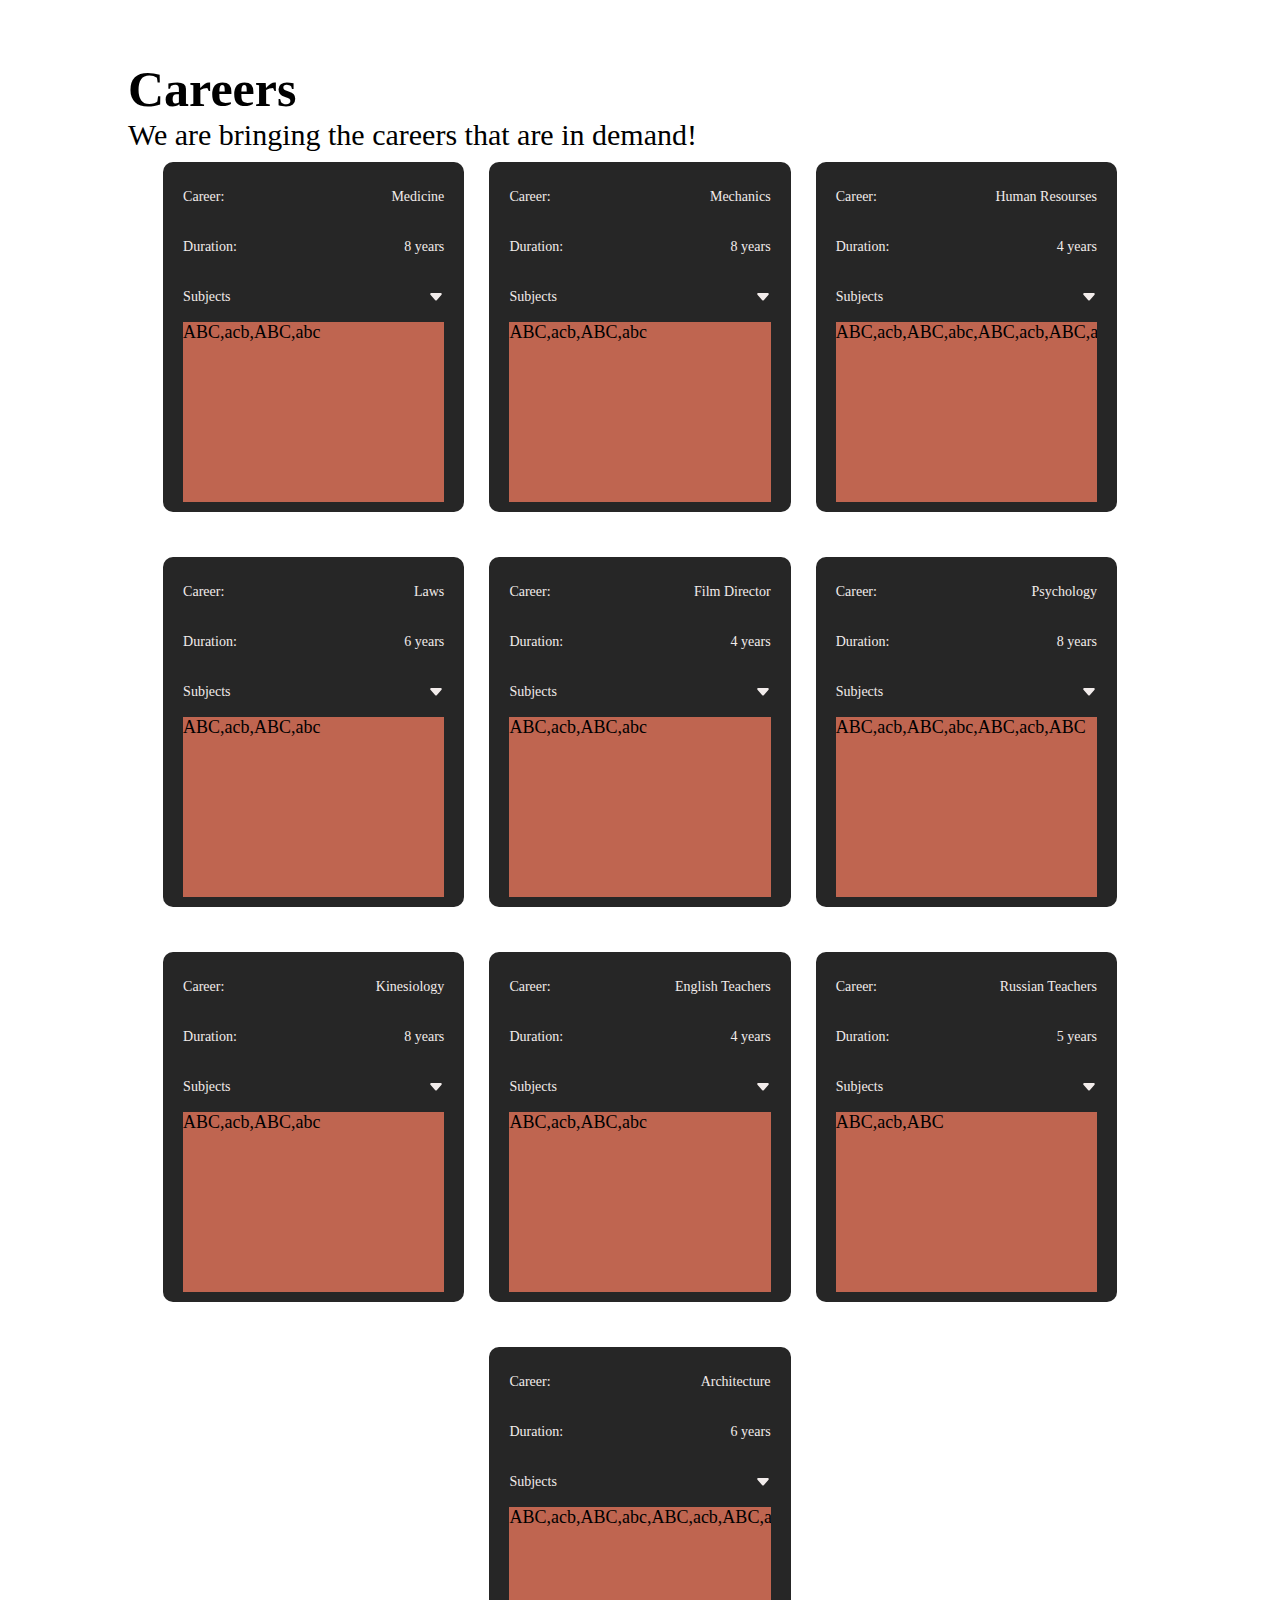
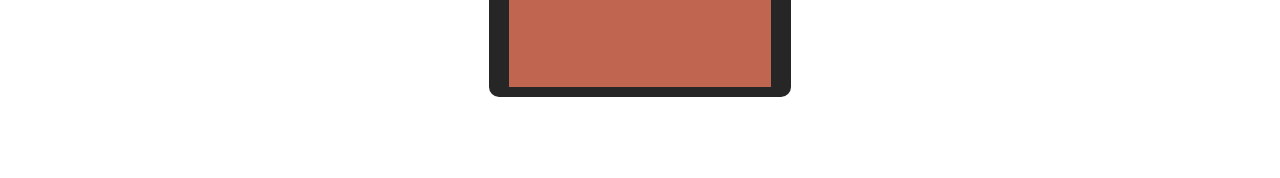
<file: pages/allCareers.html>
<!DOCTYPE html>
<html lang="en">
<head>
    <meta charset="UTF-8">
    <meta http-equiv="X-UA-Compatible" content="IE=edge">
    <meta name="viewport" content="width=device-width, initial-scale=1.0">
    <link rel="stylesheet" href="../css/style.css">
    <title>LA University - Careers</title>
</head>
<body>
    <section class="allCareers">
        <div class="titleContainer">
            <p class="size-xxxl title">Careers</p>
            <p class=" size-xxl text">
                We are bringing the careers that are in demand!
            </p>
        </div>

        <div class="allCareers__contentContainer" id="allCareers__contentContainer">



        </div>

    </section>

    <script src="../javascript/allCareers.js"></script>
</body>
</html>
</file>
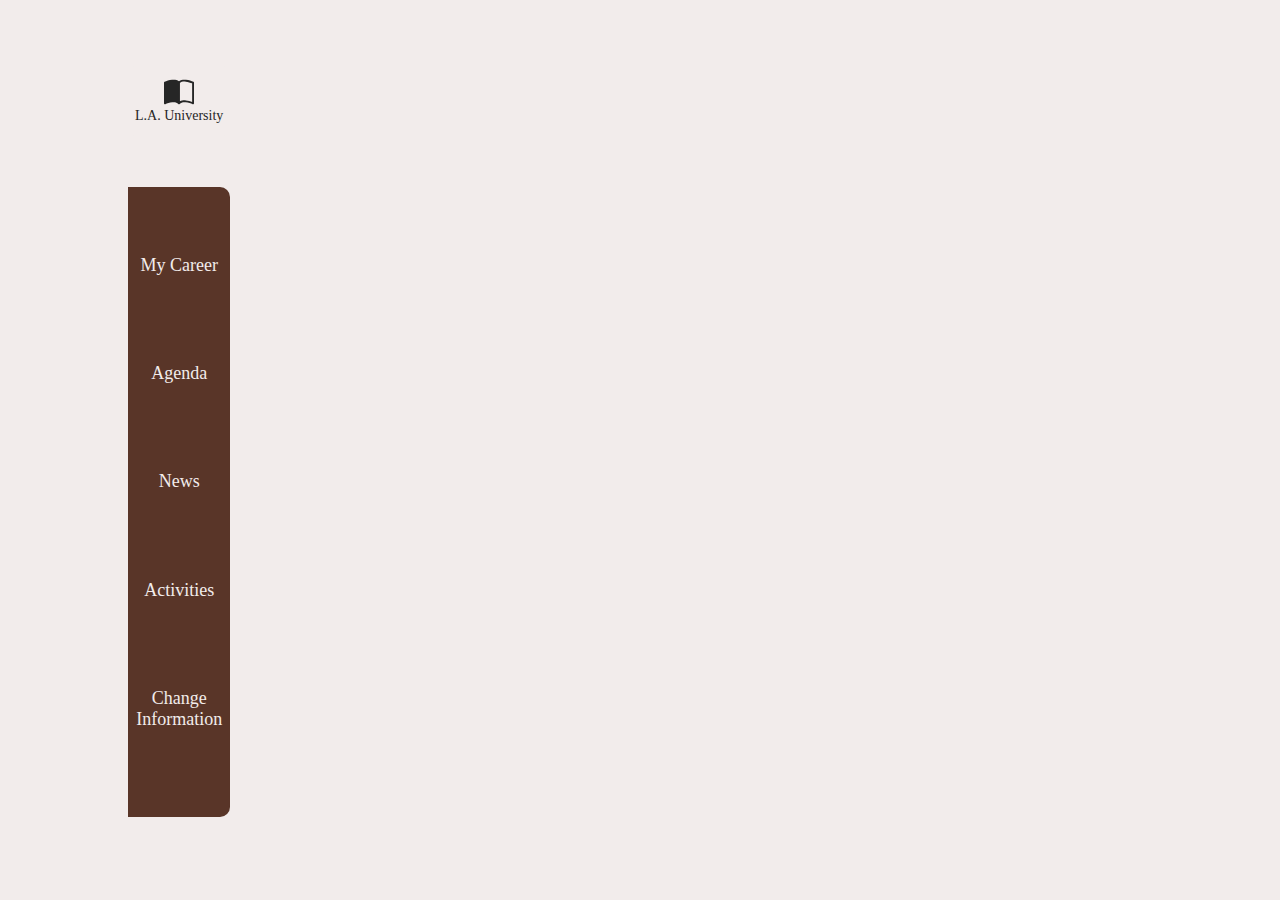
<file: pages/plataform.html>
<!DOCTYPE html>
<html lang="en">
<head>
    <meta charset="UTF-8">
    <meta http-equiv="X-UA-Compatible" content="IE=edge">
    <meta name="viewport" content="width=device-width, initial-scale=1.0">
    <link rel="stylesheet" href="../css/style.css">
    <title>Plataform</title>
</head>
<body>
    <section class="plataform">
        <!-- titleContainer -->
        <div class="titleContainer">
            <div class="logoContainer">
                <svg xmlns="http://www.w3.org/2000/svg" width="20" height="20" fill="currentColor" class="bi bi-book-half" viewBox="0 0 16 16">
                    <path d="M8.5 2.687c.654-.689 1.782-.886 3.112-.752 1.234.124 2.503.523 3.388.893v9.923c-.918-.35-2.107-.692-3.287-.81-1.094-.111-2.278-.039-3.213.492V2.687zM8 1.783C7.015.936 5.587.81 4.287.94c-1.514.153-3.042.672-3.994 1.105A.5.5 0 0 0 0 2.5v11a.5.5 0 0 0 .707.455c.882-.4 2.303-.881 3.68-1.02 1.409-.142 2.59.087 3.223.877a.5.5 0 0 0 .78 0c.633-.79 1.814-1.019 3.222-.877 1.378.139 2.8.62 3.681 1.02A.5.5 0 0 0 16 13.5v-11a.5.5 0 0 0-.293-.455c-.952-.433-2.48-.952-3.994-1.105C10.413.809 8.985.936 8 1.783z"/>
                </svg>
                <p class="size-l">L.A. University</p>
            </div>
            <h3 class="size-xxl" id="welcomeTitle"></h3>
        </div>

        <!-- optionsContainer -->
        <div class="optionsContainer" id="plataform__optionsContainer">

            <p class="size-xl plataform__optionContainer_link">My Career</p>
            <p class="size-xl plataform__optionContainer_link">Agenda</p>
            <p class="size-xl plataform__optionContainer_link">News</p>
            <p class="size-xl plataform__optionContainer_link">Activities</p>
            <p class="size-xl plataform__optionContainer_link">Change Information</p>

            <div class="circle" id="plataform__optionsContainer_button">
                <svg id="question1__arrow" xmlns="http://www.w3.org/2000/svg" fill="currentColor" class="bi bi-caret-down-fill" viewBox="0 0 16 16">
                    <path d="M7.247 11.14 2.451 5.658C1.885 5.013 2.345 4 3.204 4h9.592a1 1 0 0 1 .753 1.659l-4.796 5.48a1 1 0 0 1-1.506 0z"/>
                </svg>
            </div>
        </div>

        <!-- contentContainer -->
        <div class="contentContainer">

            <!-- * myCareer -->
            <div class="myCareer" id="div__myCareer">

                <h3 class="size-xl">My Career</h3>


                <div class="textContainer">
                    <h3 class="size-xxl" id="plataform__careerName"></h3>
                </div>

                <div class="informationContainer">

                    <div class="careerContainer">
                        
                    </div>

                    <div class="subjectsContainer">
                        <h3 class="size-xl">Subjects</h3>
                        <p class="size-l">Lorem ipsum dolor sit amet, consectetur adipisicing elit. Nam, at! Doloribus eveniet libero molestias, facilis ullam, fugit corrupti quo quibusdam repellat officiis dolore ipsum in aperiam tempore sint est velit. Lorem ipsum dolor sit amet consectetur adipisicing elit. Adipisci eligendi quia, quaerat qui rerum vero sit totam itaque deleniti modi nisi quod, laboriosam dignissimos sint iusto, minima facere atque explicabo.
                        Praesentium sapiente odio quasi, beatae atque ut dicta nostrum. Possimus sed, perspiciatis eius facilis nemo delectus doloremque eligendi magni est illum maiores unde, debitis officiis cum dolorem quisquam praesentium quo?
                        Eum, ad aut expedita et, quod fugiat itaque quo debitis reprehenderit perferendis deleniti iste, veritatis voluptate non modi maiores repellendus sint eos numquam impedit? Quibusdam voluptate voluptatibus expedita eum sed!
                        Sint incidunt ipsum voluptatem ipsam impedit dolore repudiandae consequatur earum, ab illo cumque rerum reprehenderit, laborum sapiente possimus libero dignissimos ipsa odio ea sed facilis obcaecati minus? Asperiores, magni est!
                        Incidunt aliquid iusto repudiandae. Sit perferendis ea culpa sunt tempore distinctio non a eligendi ut nihil. Dignissimos voluptatibus necessitatibus expedita magnam natus, distinctio voluptatum perspiciatis at aperiam doloremque, ipsam minima.
                        Veniam earum sequi nemo in repellendus mollitia expedita itaque distinctio deserunt molestiae repellat ipsam et perferendis a delectus voluptates totam, quis quisquam impedit, sed recusandae perspiciatis modi dolores. Ipsum, et!
                        Perspiciatis porro aut illo ducimus veritatis. Explicabo sunt aliquam id aspernatur officiis recusandae nisi iusto enim officia quo, velit expedita mollitia quas modi, debitis inventore. Laboriosam culpa fugit quae voluptatibus.
                        Aspernatur rem officiis saepe sint ipsum repudiandae, facilis tempora magnam! Similique culpa fugiat cumque tempore ipsam aperiam alias iure, cupiditate maiores, amet ipsum iste ut quaerat earum, voluptatem optio? Quisquam.
                        Veritatis sapiente doloribus modi id dignissimos rerum aliquid eveniet inventore cum a enim omnis suscipit, consectetur aspernatur magnam totam deleniti autem saepe ab ipsa. Minus, recusandae dolore. Consectetur, accusamus et.
                        Praesentium tenetur tempora asperiores a deserunt nihil sequi aut laudantium aspernatur, consectetur blanditiis et totam error itaque aliquam numquam cumque! Assumenda veniam ea sequi iure, aspernatur cupiditate maiores inventore suscipit?</p>
                    </div>
                </div>

            </div>

            <!-- * changeInformation -->
            <div class="changeInformation" id="div__changeInformation">
                <h3 class="size-xl">Change Information</h3>
                <form action="" class="formType2">
                    <div class="inputContainer">
                        <label for="" class="size-xl">Name</label>
                        <input type="text" id="userName" required disabled>
                    </div>
        
                    <div class="inputContainer">
                        <label for="" class="size-xl">Surname</label>
                    <input type="text" id="userSurname" required disabled>
                    </div>
        
                    <div class="inputContainer">
                        <label for="" class="size-xl">Email</label>
                        <input type="email" id="userEmail" required disabled>
                    </div>

                    <div class="inputContainer">
                        <label for="" class="size-xl">Password</label>
                        <input type="password"  id="userPassword" required disabled>
                    </div>

                    <div class="inputContainer">
                        <label for="" class="size-xl">Date</label>
                        <input type="date" name="" id="userDate" required disabled>
                    </div>
        
                    <div class="inputContainer inputContainer__sex">
                        <label for="" class="size-xl">Sex</label>
                        <div name="" id="userSex"></div>
                    </div>

                    <div class="careerContainer">
                        <label for="userCareer" class="size-xl">Career</label>
                        <div name="userCareer" id="userCareer"></div>
                    </div>

                    <div class="buttonContainer">
                        <button class="realButton" type="submit" id="plataform__button_modifyUserInformation"></button>
                        <div class="button">Modify</div>
                    </div>
                </form>
            </div>
        </div>

        <div class="logoContainer">
            <svg xmlns="http://www.w3.org/2000/svg" width="20" height="20" fill="currentColor" class="bi bi-book-half" viewBox="0 0 16 16">
                <path d="M8.5 2.687c.654-.689 1.782-.886 3.112-.752 1.234.124 2.503.523 3.388.893v9.923c-.918-.35-2.107-.692-3.287-.81-1.094-.111-2.278-.039-3.213.492V2.687zM8 1.783C7.015.936 5.587.81 4.287.94c-1.514.153-3.042.672-3.994 1.105A.5.5 0 0 0 0 2.5v11a.5.5 0 0 0 .707.455c.882-.4 2.303-.881 3.68-1.02 1.409-.142 2.59.087 3.223.877a.5.5 0 0 0 .78 0c.633-.79 1.814-1.019 3.222-.877 1.378.139 2.8.62 3.681 1.02A.5.5 0 0 0 16 13.5v-11a.5.5 0 0 0-.293-.455c-.952-.433-2.48-.952-3.994-1.105C10.413.809 8.985.936 8 1.783z"/>
            </svg>
            <p class="size-l">L.A. University</p>
        </div>
    </section>

    <script src="../javascript/dataBase.js"></script>
    <script src="../javascript/plataform.js"></script>
</body>
</html>
</file>
<file: css/style.css>
* {
  padding: 0;
  margin: 0;
  box-sizing: border-box;
}

html {
  font-size: 62.5%;
  scroll-behavior: smooth;
}
html a {
  text-decoration: none;
}

body::-webkit-scrollbar {
  width: 10px;
  background-color: #262626;
}

body::-webkit-scrollbar-thumb {
  background-color: #6285cc;
  border-radius: 10px;
}

.size-xxxl {
  font-size: 5rem;
}

.size-xxl {
  font-size: 3rem;
}

.size-xl {
  font-size: 1.8rem;
}

.size-l {
  font-size: 1.4rem;
}

@font-face {
  font-family: fertigoPro;
  src: url(../fonts/Fertigo_PRO.otf);
}
h1, h2, h3 {
  font-family: fertigoPro;
}

nav {
  width: 100%;
  height: 50px;
  background-color: #262626;
  position: fixed;
  display: flex;
  justify-content: space-between;
  align-items: center;
  z-index: 100;
}
nav .logoContainer {
  width: 150px;
  height: 100%;
  display: flex;
  flex-direction: column;
  justify-content: center;
  align-items: center;
  color: #F2ECEB;
}
nav .navMobileStyle {
  width: 100%;
  background-color: #593528;
  position: absolute;
  top: 50px;
  display: none;
  animation-name: styleOpenMenu;
  animation-duration: 0.3;
  animation-fill-mode: forwards;
}
@keyframes styleOpenMenu {
  from {
    height: 0;
  }
  to {
    height: 10vh;
  }
}
nav .linksContainer {
  width: calc(100% - 150px);
  height: 100%;
  display: none;
}
nav .linksContainer .navLink {
  display: none;
  color: #F2ECEB;
}
nav .linksContainer .navLink:hover {
  transform: scale(110%);
  transition: 0.5s;
}
nav .linksContainer .plataformLink {
  padding: 5px;
  background-color: #3F6ABF;
  border-radius: 10px;
}
nav .linksContainer .plataform:hover {
  transform: none;
  background-color: #F2ECEB;
  color: #3F6ABF;
}
nav .linksContainer .showNavLinks {
  display: flex;
  opacity: 0%;
  animation-name: showLinks;
  animation-duration: 0.6s;
  animation-fill-mode: forwards;
  animation-timing-function: linear;
}
@keyframes showLinks {
  0% {
    opacity: 0%;
  }
  50% {
    opacity: 80%;
  }
  70% {
    opacity: 100%;
  }
  100% {
    opacity: 100%;
    margin: 10px 0 10px 0;
  }
}
nav .showMenu {
  width: 100%;
  display: flex;
  position: absolute;
  top: 50px;
  display: flex;
  flex-direction: column;
  justify-content: center;
  align-items: center;
  background-color: #593528;
  animation-name: showMenu;
  animation-fill-mode: forwards;
  animation-duration: 0.2s;
  animation-timing-function: linear;
}
@keyframes showMenu {
  from {
    height: 0;
  }
  to {
    height: 30vh;
  }
}
nav .hamburguerContainer {
  width: 80px;
  height: 35%;
  display: flex;
  flex-direction: column;
  justify-content: space-between;
  align-items: center;
  cursor: pointer;
}
nav .hamburguerContainer .stick {
  width: 40%;
  height: 2px;
  background-color: #F2ECEB;
  border-radius: 10px;
}

@media screen and (min-width: 900px) {
  nav .linksContainer {
    display: flex;
    justify-content: right;
    align-items: center;
  }
  nav .linksContainer .navLink {
    display: flex;
    margin-right: 50px;
    color: #F2ECEB;
  }
  nav .hamburguerContainer {
    display: none;
  }
}
section {
  width: 100%;
  min-height: 90vh;
  height: auto;
  padding: 60px 10% 2% 10%;
}
section .textContainer {
  width: 100%;
  min-height: 55vh;
  height: auto;
}
section .buttonContainer {
  width: 100%;
  min-height: 20vh;
  height: auto;
  display: flex;
  justify-content: center;
  align-items: center;
}

footer {
  width: 100%;
  min-height: 30vh;
  height: auto;
  background-color: #593528;
}
footer .socialMedias {
  width: 100%;
  height: 20vh;
  display: flex;
  justify-content: center;
  align-items: center;
}
footer .socialMedias .bi {
  width: 50px;
  height: 50px;
  margin-right: 15px;
  fill: #F2ECEB;
}
footer .socialMedias .bi:hover {
  transform: scale(105%);
  fill: #3F6ABF;
}
footer .legalsContainer {
  width: 100%;
  min-height: 10vh;
  height: auto;
  padding: 0 5% 2% 5%;
  display: flex;
  flex-direction: column;
  text-align: right;
  color: #F2ECEB;
}
footer .legalsContainer .linksContainer {
  width: 100%;
  height: 8vh;
  display: flex;
  justify-content: center;
  align-items: center;
}
footer .legalsContainer .linksContainer a {
  margin-right: 50px;
  color: #F2ECEB;
}

@media screen and (min-width: 1000px) {
  footer .socialMedias .bi {
    margin-right: 50px;
  }
}
.button {
  min-width: 100px;
  min-height: 50px;
  background-color: #3F6ABF;
  display: flex;
  justify-content: center;
  align-items: center;
  border-radius: 10px;
  text-decoration: none;
  text-align: center;
  color: #F2ECEB;
  box-shadow: 0 5 5px #3F6ABF;
  cursor: pointer;
}

.button:hover {
  transform: scale(105%);
  box-shadow: 0 0 10px #3F6ABF;
}

.carouselInfinite {
  width: 100%;
  height: 30vh;
  padding: 1% 0 1% 0;
  display: flex;
  overflow: hidden;
}
.carouselInfinite .slidetracksContainer {
  width: auto;
  height: 100%;
  display: flex;
}
.carouselInfinite .slidetracksContainer .slidetrack {
  width: 100%;
  height: 100%;
  display: flex;
}
.carouselInfinite .slidetracksContainer .slidetrack .slide {
  min-width: 80vw;
  height: 100%;
  margin: 0 0 0 5px;
  position: relative;
}
.carouselInfinite .slidetracksContainer .slidetrack .slide img {
  width: 100%;
  height: 100%;
  -o-object-fit: cover;
     object-fit: cover;
}
.carouselInfinite .slidetracksContainer .slidetrack .slide .desktopIMG {
  display: none;
}
.carouselInfinite .slidetracksContainer .slidetrack .slide .textContainer {
  width: 100%;
  height: 20%;
  background-color: rgba(242, 236, 235, 0.462745098);
  position: absolute;
  bottom: 0;
  left: 0;
  display: flex;
  justify-content: center;
  align-items: center;
  text-align: center;
  color: #262626;
  border-top: 2px solid rgba(242, 236, 235, 0.462745098);
}

@media screen and (min-width: 900px) {
  .carouselInfinite {
    height: 50vh;
  }
  .carouselInfinite .slidetracksContainer .slidetrack .slide .mobileIMG {
    display: none;
  }
  .carouselInfinite .slidetracksContainer .slidetrack .slide .desktopIMG {
    display: flex;
  }
}
.carouselContinuous {
  width: 100%;
  height: 20vh;
  margin-top: 20%;
  position: relative;
}
.carouselContinuous .slidetrack {
  width: 100%;
  height: 100%;
  position: relative;
  display: flex;
  overflow: hidden;
}
.carouselContinuous .slidetrack img {
  min-width: 80%;
  height: 100%;
  margin: 0 5px 0 5px;
  -o-object-fit: cover;
     object-fit: cover;
}
.carouselContinuous .slidetrack .sidesContainer {
  width: 100%;
  height: 100%;
  position: absolute;
  top: 0;
  left: 0%;
  display: flex;
  justify-content: space-between;
}
.carouselContinuous .slidetrack .sidesContainer .side {
  width: 20%;
  height: 100%;
  display: flex;
  justify-content: center;
  align-items: center;
}
.carouselContinuous .slidetrack .sidesContainer .side svg {
  width: 30px;
  height: 30px;
}
.carouselContinuous .slidetrack .sidesContainer .side-1 {
  background: linear-gradient(to right, #262626, rgba(255, 255, 255, 0));
}
.carouselContinuous .slidetrack .sidesContainer .side-2 {
  background: linear-gradient(to left, #262626, rgba(255, 255, 255, 0));
}

form {
  width: 300px;
  min-height: 250px;
  height: auto;
  padding: 20px 30px 20px 30px;
  background-color: #262626;
  display: flex;
  flex-direction: column;
  border-radius: 10px;
  color: #F2ECEB;
}
form h3 {
  margin-bottom: 15px;
}
form label {
  width: 100%;
}
form input, form select {
  margin-bottom: 15px;
  padding-left: 5px;
}
form input:disabled {
  background-color: #BF6550;
  color: #F2ECEB;
}
form .buttonContainer {
  width: 100%;
  min-height: auto;
  position: relative;
}
form .buttonContainer .button {
  width: 100%;
  margin-top: 10px;
  cursor: pointer;
}
form .buttonContainer .realButton {
  width: 100%;
  height: 100%;
  position: absolute;
  bottom: 0;
  opacity: 0;
  cursor: pointer;
}

.formType2 {
  width: 100%;
  height: auto;
  flex-direction: row;
  flex-wrap: wrap;
  justify-content: center;
}
.formType2 .inputContainer {
  width: 100%;
  height: auto;
  display: flex;
  flex-direction: column;
  justify-content: center;
  align-items: center;
  text-align: center;
}
.formType2 .inputContainer__sex p {
  padding: 0 100px 0 100px;
  width: 100%;
  height: 25px;
  background-color: #BF6550;
  color: #F2ECEB;
}
.formType2 .careerContainer {
  width: 100%;
  display: flex;
  flex-direction: column;
  justify-content: center;
  align-items: center;
  text-align: center;
  margin-bottom: 20px;
}
.formType2 .careerContainer p {
  padding: 0 100px 0 100px;
  width: 100%;
  height: 25px;
  background-color: #BF6550;
  color: #F2ECEB;
}
.formType2 .buttonContainer {
  max-width: 200px;
  height: auto;
}
.formType2 .buttonContainer .realButton {
  cursor: pointer;
}

@media screen and (min-width: 1000px) {
  .formType2 .inputContainer {
    width: 50%;
  }
  .formType2 .inputContainer input {
    width: 60%;
  }
}
header {
  width: 100%;
  height: 95vh;
  position: relative;
}
header .overlay {
  width: 100%;
  height: 100%;
  position: absolute;
  background-color: #593528;
  opacity: 30%;
}
header video {
  width: 100%;
  height: 100%;
  -o-object-fit: cover;
     object-fit: cover;
}
header .textContainer {
  width: 100%;
  height: 60%;
  background: linear-gradient(to top, #593528, rgba(255, 255, 255, 0));
  position: absolute;
  bottom: 0;
  left: 0;
  display: flex;
  flex-direction: column;
  justify-content: flex-end;
  text-align: center;
  color: #F2ECEB;
  padding-bottom: 50px;
}

.aboutUs {
  background-color: #F2ECEB;
}
.aboutUs .textContainer {
  position: relative;
}
.aboutUs .textContainer .desktop__textSpan {
  display: none;
}
.aboutUs .textContainer .desktop__extraContainer, .aboutUs .textContainer .desktop__extraContainer__2 {
  width: 35vw;
  min-height: 15vh;
  height: auto;
  background: linear-gradient(to right, #BF6550 30%, #F2ECEB);
  display: none;
  position: absolute;
  right: 0;
  top: 30%;
  grid-template-columns: 30% 70%;
  grid-template-rows: 80% 20%;
  grid-template-areas: "svg text" "title text";
}
.aboutUs .textContainer .desktop__extraContainer svg, .aboutUs .textContainer .desktop__extraContainer__2 svg {
  width: 80px;
  height: 80px;
  grid-area: svg;
  justify-self: center;
  align-self: center;
}
.aboutUs .textContainer .desktop__extraContainer .title, .aboutUs .textContainer .desktop__extraContainer__2 .title {
  grid-area: title;
  font-weight: bolder;
  text-align: center;
}
.aboutUs .textContainer .desktop__extraContainer .text, .aboutUs .textContainer .desktop__extraContainer__2 .text {
  grid-area: text;
  align-self: center;
}
.aboutUs .textContainer .desktop__extraContainer__2 {
  width: 25vw;
  top: 60%;
}

.information__1 {
  background-color: #262626;
  position: relative;
}
.information__1 .textContainer {
  color: #F2ECEB;
  position: relative;
}
.information__1 .background {
  width: 100%;
  height: 30vh;
  position: absolute;
  bottom: 26%;
  right: 0;
  display: flex;
  flex-direction: column;
  justify-content: center;
  align-items: center;
  opacity: 5%;
}
.information__1 .background svg {
  width: 80%;
  height: 80%;
  fill: #F2ECEB;
}
.information__1 .background p {
  font-size: 3rem;
  color: #F2ECEB;
}
.information__1 .desktop__extraContainer, .information__1 .aboutUs .textContainer .desktop__extraContainer__2, .aboutUs .textContainer .information__1 .desktop__extraContainer__2 {
  width: 100%;
  height: 30dvh;
  position: absolute;
  right: 0;
  top: 40%;
  display: none;
}
.information__1 .desktop__extraContainer .itemsContainer, .information__1 .aboutUs .textContainer .desktop__extraContainer__2 .itemsContainer, .aboutUs .textContainer .information__1 .desktop__extraContainer__2 .itemsContainer {
  width: 100%;
  height: 100%;
  margin-left: 100%;
  display: flex;
  justify-content: center;
  align-items: center;
  overflow: hidden;
}
.information__1 .desktop__extraContainer .itemsContainer .item, .information__1 .aboutUs .textContainer .desktop__extraContainer__2 .itemsContainer .item, .aboutUs .textContainer .information__1 .desktop__extraContainer__2 .itemsContainer .item {
  min-width: 120px;
  height: 120px;
  background-color: #6285cc;
  display: flex;
  justify-content: center;
  align-items: center;
  border-radius: 50%;
  cursor: pointer;
}
.information__1 .desktop__extraContainer .itemsContainer .item svg, .information__1 .aboutUs .textContainer .desktop__extraContainer__2 .itemsContainer .item svg, .aboutUs .textContainer .information__1 .desktop__extraContainer__2 .itemsContainer .item svg {
  width: 50%;
  height: 50%;
  fill: #F2ECEB;
}
.information__1 .desktop__extraContainer .itemsContainer .item:hover, .information__1 .aboutUs .textContainer .desktop__extraContainer__2 .itemsContainer .item:hover, .aboutUs .textContainer .information__1 .desktop__extraContainer__2 .itemsContainer .item:hover {
  transform: scale(110%);
  background-color: #F2ECEB;
}
.information__1 .desktop__extraContainer .itemsContainer .item:hover svg, .information__1 .aboutUs .textContainer .desktop__extraContainer__2 .itemsContainer .item:hover svg, .aboutUs .textContainer .information__1 .desktop__extraContainer__2 .itemsContainer .item:hover svg {
  fill: #3F6ABF;
}
.information__1 .desktop__extraContainer .desktop__button-mainlyCareers, .information__1 .aboutUs .textContainer .desktop__extraContainer__2 .desktop__button-mainlyCareers, .aboutUs .textContainer .information__1 .desktop__extraContainer__2 .desktop__button-mainlyCareers {
  width: 60px;
  height: 100%;
  background-color: #3F6ABF;
  position: absolute;
  right: 0;
  display: flex;
  justify-content: center;
  align-items: center;
  border-radius: 10px 0 0 10px;
  cursor: pointer;
}
.information__1 .desktop__extraContainer .desktop__button-mainlyCareers p, .information__1 .aboutUs .textContainer .desktop__extraContainer__2 .desktop__button-mainlyCareers p, .aboutUs .textContainer .information__1 .desktop__extraContainer__2 .desktop__button-mainlyCareers p {
  font-weight: bold;
  writing-mode: vertical-lr;
  text-align: center;
  color: #F2ECEB;
}
.information__1 .desktop__extraContainer .desktop__button-mainlyCareers:hover, .information__1 .aboutUs .textContainer .desktop__extraContainer__2 .desktop__button-mainlyCareers:hover, .aboutUs .textContainer .information__1 .desktop__extraContainer__2 .desktop__button-mainlyCareers:hover {
  width: 70px;
  transition: 0.5s;
}
.information__1 .buttonContainer {
  margin-top: 100px;
}

.information__2 {
  background-color: #262626;
  color: #F2ECEB;
}

.frequentQuestions {
  background-color: #F2ECEB;
}
.frequentQuestions .emptyDiv-1 {
  width: 100%;
  height: 5px;
  margin-top: 20px;
  background-color: #262626;
  border-radius: 20px 20px 0 0;
}
.frequentQuestions .questionContainer {
  width: 100%;
  height: 80px;
  padding: 0 5% 0 5%;
  background-color: #262626;
  display: flex;
  justify-content: space-between;
  align-items: center;
  color: #F2ECEB;
  cursor: pointer;
}
.frequentQuestions .questionContainer .rotateArrow {
  animation-name: rotateArrow;
  animation-duration: 0.5s;
  animation-fill-mode: forwards;
}
@keyframes rotateArrow {
  from {
    transform: rotate(0deg);
  }
  to {
    transform: rotate(180deg);
  }
}
.frequentQuestions .answerContainer {
  width: 100%;
  background-color: #BF6550;
  display: none;
  justify-content: center;
  align-items: center;
  color: #F2ECEB;
  text-align: center;
}
.frequentQuestions .showAnswerContainer {
  display: flex;
  animation-name: showAnswerContainer;
  animation-duration: 1s;
  animation-fill-mode: forwards;
}
@keyframes showAnswerContainer {
  from {
    min-height: 0;
    height: 0;
  }
  to {
    min-height: 30vh;
    height: auto;
  }
}
.frequentQuestions .showAnswer {
  animation-name: showAnswer;
  animation-duration: 1s;
  animation-fill-mode: forwards;
}
@keyframes showAnswer {
  0% {
    display: none;
    opacity: 0;
    margin: 0;
  }
  50% {
    display: flex;
    opacity: 0;
    margin: 5px 10px 5px 10px;
  }
  100% {
    display: flex;
    opacity: 100%;
  }
}
.frequentQuestions .emptyDiv-2 {
  width: 100%;
  height: 5px;
  background-color: #262626;
  border-radius: 0 0 20px 20px;
}

@media screen and (min-width: 900px) {
  .aboutUs .textContainer {
    display: grid;
    grid-template-columns: 40% 60%;
    grid-template-rows: 10% 90%;
    grid-template-areas: "title desktop__extraContainer" "text  desktop__extraContainer";
  }
  .aboutUs .textContainer .title {
    grid-area: title;
  }
  .aboutUs .textContainer .text {
    grid-area: text;
  }
  .aboutUs .textContainer .desktop__textSpan {
    display: flex;
  }
  .aboutUs .textContainer .desktop__extraContainer, .aboutUs .textContainer .desktop__extraContainer__2 {
    width: 35vw;
    min-height: 15vh;
    height: auto;
    background: linear-gradient(to right, #BF6550 30%, #F2ECEB);
    display: grid;
    position: absolute;
    right: 0;
    top: 30%;
    grid-template-columns: 30% 70%;
    grid-template-rows: 80% 20%;
    grid-template-areas: "svg text" "title text";
  }
  .aboutUs .textContainer .desktop__extraContainer svg, .aboutUs .textContainer .desktop__extraContainer__2 svg {
    width: 80px;
    height: 80px;
    grid-area: svg;
    justify-self: center;
    align-self: center;
  }
  .aboutUs .textContainer .desktop__extraContainer .title, .aboutUs .textContainer .desktop__extraContainer__2 .title {
    grid-area: title;
    font-weight: bolder;
    text-align: center;
  }
  .aboutUs .textContainer .desktop__extraContainer .text, .aboutUs .textContainer .desktop__extraContainer__2 .text {
    grid-area: text;
    align-self: center;
  }
  .aboutUs .textContainer .desktop__extraContainer__2 {
    width: 25vw;
    top: 60%;
  }
  .information__1 {
    background-color: #262626;
    position: relative;
  }
  .information__1 .desktop__extraContainer, .information__1 .aboutUs .textContainer .desktop__extraContainer__2, .aboutUs .textContainer .information__1 .desktop__extraContainer__2 {
    display: flex;
  }
  .information__1 .desktop__extraContainer .desktop__button-mainlyCareers, .information__1 .aboutUs .textContainer .desktop__extraContainer__2 .desktop__button-mainlyCareers, .aboutUs .textContainer .information__1 .desktop__extraContainer__2 .desktop__button-mainlyCareers {
    display: flex;
  }
  .frequentQuestions .emptyDiv-1 {
    width: 100%;
    height: 5px;
    background-color: #262626;
    border-radius: 20px 20px 0 0;
  }
  .frequentQuestions .questionContainer {
    width: 100%;
    height: 80px;
    padding: 0 5% 0 5%;
    background-color: #262626;
    display: flex;
    justify-content: space-between;
    align-items: center;
    color: #F2ECEB;
    cursor: pointer;
  }
  .frequentQuestions .answerContainer {
    width: 100%;
    background-color: #BF6550;
    display: none;
    justify-content: center;
    align-items: center;
    color: #F2ECEB;
    text-align: center;
  }
  .frequentQuestions .showAnswerContainer {
    display: flex;
    animation-name: showAnswerContainer;
    animation-duration: 1s;
    animation-fill-mode: forwards;
  }
  @keyframes showAnswerContainer {
    from {
      min-height: 0;
      height: 0;
    }
    to {
      min-height: 15vh;
      height: auto;
    }
  }
}
.allCareers .titleContainer .title {
  font-weight: bold;
}

.allCareers__contentContainer {
  width: 100%;
  min-height: 60vh;
  height: auto;
  padding: 10px;
  display: flex;
  flex-wrap: wrap;
  justify-content: space-evenly;
  align-items: center;
}
.allCareers__contentContainer .careerBox {
  width: 250px;
  min-height: 150px;
  height: auto;
  margin-bottom: 5vh;
  background-color: #262626;
  padding: 10px 20px 10px 20px;
  border-radius: 10px;
}
.allCareers__contentContainer .careerBox .careerName, .allCareers__contentContainer .careerBox .careerDuration, .allCareers__contentContainer .careerBox .careerSubjects {
  width: 100%;
  height: 50px;
  color: #F2ECEB;
  display: flex;
  align-items: center;
  justify-content: space-between;
}
.allCareers__contentContainer .careerBox .careerSubjectsContainer {
  height: 20vh;
  display: flex;
  background-color: #BF6550;
  display: flex;
  flex-direction: column;
  overflow-y: scroll;
}
.allCareers__contentContainer .careerBox .careerSubjectsContainer p {
  margin-bottom: 5px;
}

@media screen and (min-width: 1000px) {
  .allCareers__contentContainer .careerBox {
    width: 30%;
  }
}
.plataform__enter {
  min-height: 100vh;
}
.plataform__enter .contentContainer {
  width: 100%;
  min-height: 73vh;
  height: auto;
  position: relative;
  display: flex;
  display: flex;
  flex-direction: column;
  justify-content: center;
  align-items: center;
  overflow-y: scroll;
}
.plataform__enter .contentContainer .buttonsContainer {
  width: 100%;
  display: flex;
  flex-direction: column;
  justify-content: center;
  align-items: center;
  position: absolute;
  z-index: 1;
}
.plataform__enter .contentContainer .buttonsContainer .circle {
  width: 150px;
  height: 50px;
  background-color: #593528;
  display: flex;
  justify-content: center;
  align-items: center;
  color: #F2ECEB;
  margin: 5px 0 5px 0;
  cursor: pointer;
}
.plataform__enter .contentContainer .buttonsContainer .circleUp {
  border-top-left-radius: 80px;
  border-top-right-radius: 80px;
}
.plataform__enter .contentContainer .buttonsContainer .line {
  width: 100%;
  height: 1px;
  background-color: #593528;
}
.plataform__enter .contentContainer .buttonsContainer .circleDown {
  border-bottom-left-radius: 80px;
  border-bottom-right-radius: 80px;
}
.plataform__enter .contentContainer .buttonsContainer .circle:hover {
  transform: scale(105%);
  background-color: #3F6ABF;
  transition: 0.2s;
}
.plataform__enter .contentContainer .formSignUpContainer {
  width: 100%;
  min-height: 70vh;
  height: auto;
  position: absolute;
  top: 0;
  left: 0;
  display: flex;
  justify-content: center;
  align-items: center;
  display: none;
  opacity: 0;
}
@keyframes showFormcontainer {
  from {
    opacity: 0%;
  }
  to {
    opacity: 100%;
  }
}
.plataform__enter .contentContainer .formSignUpContainer .signUpForm {
  display: flex;
  margin-top: 100px;
}
.plataform__enter .contentContainer .formSignUpContainer .formShaker {
  animation-name: formShaker;
  animation-duration: 0.3s;
  animation-iteration-count: 2;
  animation-fill-mode: forwards;
}
@keyframes formShaker {
  0% {
    margin-right: 2px;
  }
  25% {
    margin-right: -2px;
  }
  50% {
    margin-right: 2px;
  }
  75% {
    margin-right: -2px;
  }
  100% {
    margin-right: 2px;
  }
}
.plataform__enter .contentContainer .formLogInContainer {
  width: 100%;
  min-height: 70vh;
  position: absolute;
  top: 0;
  left: 0;
  flex-direction: column;
  justify-content: center;
  align-items: center;
  display: none;
  opacity: 0;
}
.plataform__enter .contentContainer .formLogInContainer .logInForm {
  display: flex;
}
.plataform__enter .contentContainer .formLogInContainer .linksContainer {
  display: flex;
  flex-direction: column;
  justify-content: center;
  align-items: center;
  display: flex;
}
.plataform__enter .contentContainer .formLogInContainer .linksContainer a {
  margin-top: 5px;
  color: #593528;
}
.plataform__enter .contentContainer .showForm {
  animation-name: showForm;
  animation-fill-mode: forwards;
  animation-duration: 1s;
}
@keyframes showForm {
  from {
    opacity: 0;
  }
  to {
    opacity: 100%;
  }
}
.plataform__enter .contentContainer .hideForm {
  animation-name: hideForm;
  animation-fill-mode: forwards;
  animation-duration: 0.5s;
}
@keyframes hideForm {
  from {
    opacity: 100%;
  }
  to {
    opacity: 0%;
  }
}

.plataform {
  height: 100vh;
  position: relative;
  background-color: #F2ECEB;
}
.plataform .titleContainer {
  width: 100%;
  height: auto;
  display: flex;
  justify-content: space-between;
  align-items: center;
}
.plataform .titleContainer .logoContainer {
  width: 10%;
  height: 70px;
  background-color: #F2ECEB;
  display: none;
  border-radius: 10%;
  color: #262626;
}
.plataform .titleContainer .logoContainer svg {
  fill: #262626;
}
.plataform .optionsContainer {
  width: 80%;
  min-height: 5vh;
  height: auto;
  background-color: #593528;
  position: absolute;
  display: flex;
  flex-direction: column;
  justify-content: space-evenly;
  align-items: center;
  border-radius: 0 0 10px 10px;
  z-index: 1;
}
.plataform .optionsContainer p {
  color: #F2ECEB;
  display: none;
  text-align: center;
  opacity: 0;
  cursor: pointer;
}
.plataform .optionsContainer p:hover {
  transform: scale(105%);
  transition: 0.5s;
  color: #3F6ABF;
}
.plataform .optionsContainer .circle {
  width: 40px;
  height: 40px;
  background-color: #3F6ABF;
  position: absolute;
  bottom: -20px;
  display: flex;
  justify-content: center;
  align-items: center;
  border-radius: 50%;
}
.plataform .optionsContainer .circle svg {
  width: 25px;
  height: 25px;
  fill: #F2ECEB;
}
.plataform .showMenu {
  animation-name: showMenu;
  animation-duration: 1s;
  animation-fill-mode: forwards;
}
@keyframes showMenu {
  from {
    height: 5vh;
  }
  to {
    height: 80vh;
  }
}
.plataform .hideMenu {
  animation-name: hideMenu;
  animation-duration: 1s;
  animation-fill-mode: forwards;
}
@keyframes hideMenu {
  from {
    height: 80vh;
  }
  to {
    height: 5vh;
  }
}
.plataform .contentContainer {
  width: 100%;
  min-height: 80vh;
  height: auto;
  display: flex;
  justify-content: center;
  align-items: center;
}
.plataform .contentContainer .myCareer {
  width: 100%;
  min-height: auto;
  display: none;
  flex-direction: column;
  opacity: 0;
}
.plataform .contentContainer .myCareer .textContainer {
  min-height: 10vh;
  background-color: #262626;
  display: flex;
  justify-content: center;
  align-items: center;
  color: #F2ECEB;
}
.plataform .contentContainer .myCareer .informationContainer {
  width: 100%;
  min-height: 55vh;
}
.plataform .contentContainer .myCareer .informationContainer .careerContainer {
  width: 100%;
  height: 10vh;
  background-color: #BF6550;
}
.plataform .contentContainer .myCareer .informationContainer .subjectsContainer {
  width: 100%;
  height: 45vh;
  padding: 2%;
  overflow-y: scroll;
}
.plataform .contentContainer .changeInformation {
  width: 100%;
  min-height: 65vh;
  height: auto;
  display: none;
  flex-direction: column;
  justify-content: center;
  opacity: 0;
}
.plataform .contentContainer .showContainer {
  animation-name: showContainer;
  animation-duration: 1s;
  animation-fill-mode: forwards;
}
@keyframes showContainer {
  0% {
    opacity: 0%;
  }
  100% {
    opacity: 100%;
  }
}
.plataform .contentContainer .hideContainer {
  animation-name: hideContainer;
  animation-duration: 0.5s;
  animation-fill-mode: forwards;
}
@keyframes hideContainer {
  0% {
    opacity: 100%;
  }
  100% {
    opacity: 0%;
  }
}
.plataform .logoContainer {
  width: 100%;
  height: 50px;
  display: flex;
  flex-direction: column;
  justify-content: center;
  align-items: center;
  background-color: #593528;
  color: #F2ECEB;
  border-radius: 0 0 10px 10px;
}
.plataform .logoContainer svg {
  width: 30px;
  height: 30px;
  fill: #F2ECEB;
}

@media screen and (min-width: 1000px) {
  .plataform {
    display: flex;
    flex-wrap: wrap;
  }
  .plataform .titleContainer .logoContainer {
    display: flex;
  }
  .plataform .optionsContainer {
    width: 10%;
    height: 70vh;
    margin-top: 5vh;
    position: relative;
    border-radius: 0 10px 10px 0;
  }
  .plataform .optionsContainer p {
    margin-bottom: 20px;
    display: flex;
    opacity: 100;
  }
  .plataform .optionsContainer .circle {
    display: none;
  }
  .plataform .contentContainer {
    width: 90%;
    height: 60vh;
    padding-left: 100px;
  }
  .plataform .contentContainer .myCareer .informationContainer {
    display: flex;
  }
  .plataform .contentContainer .myCareer .informationContainer .careerContainer {
    width: 30%;
    height: 55vh;
  }
  .plataform .contentContainer .myCareer .informationContainer .subjectsContainer {
    width: 70%;
    height: 55vh;
  }
  .plataform .contentContainer .changeInformation {
    width: 100%;
    min-height: 70vh;
    margin-top: 0px;
    justify-content: center;
  }
  .plataform .logoContainer {
    display: none;
  }
}/*# sourceMappingURL=style.css.map */
</file>
